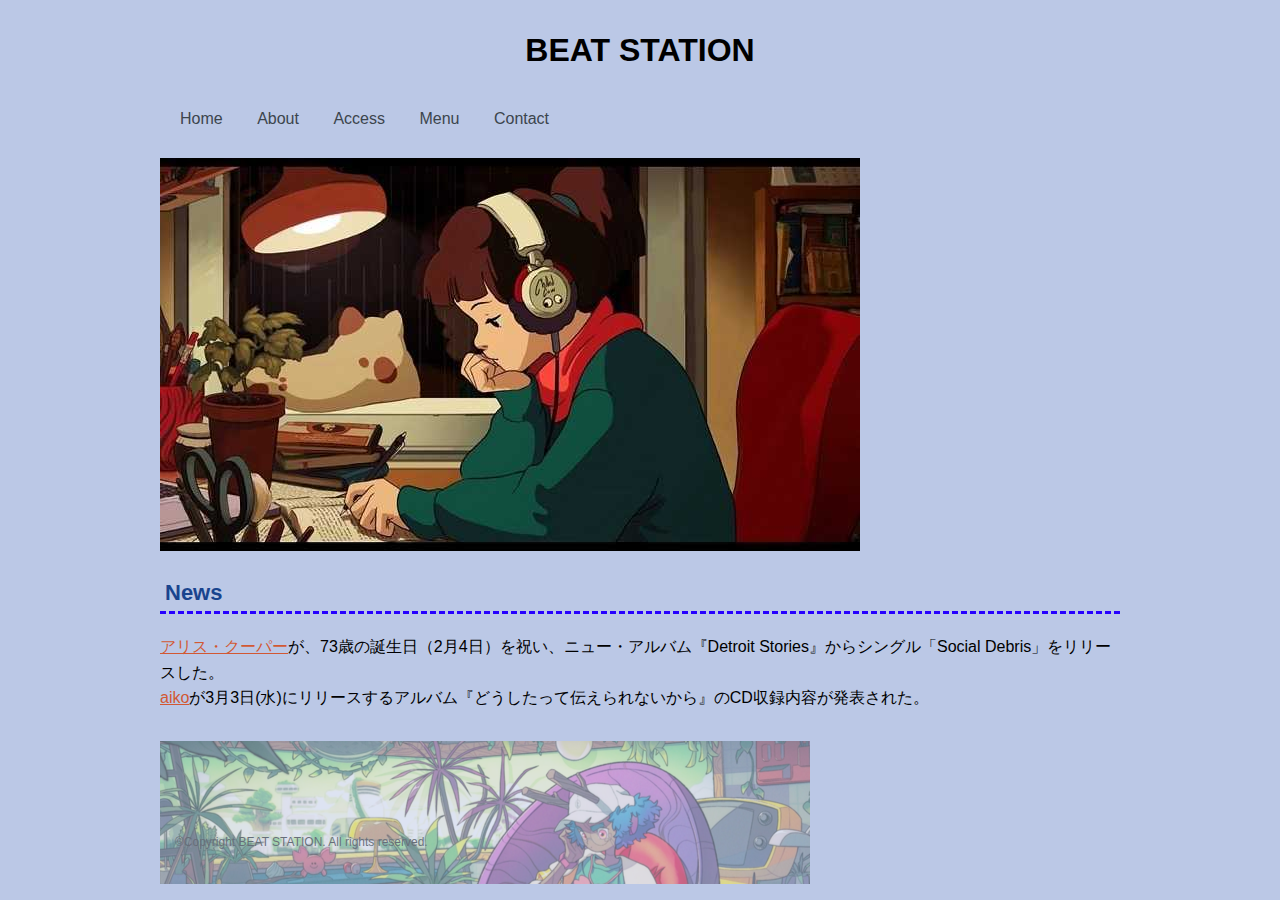
<file: index.html>
<!DOCTYPE html>
<html lang="ja">
<head>
  <meta charset="UTF-8">
  <title>BEAT STATION</title>
  <link rel="stylesheet" href="css/practice.css">
</head>
<body>
<div class="wrapper">
    <!-- ヘッダー -->
    <header class="header">
        <h1 class="logo">BEAT STATION</h1>
        <nav class="nav">
            <ul>
                <li><a href="index.html">Home</a></li>
                <li><a href="about.html">About</a></li>
                <li><a href="access.html">Access</a></li>
                <li><a href="menu.html">Menu</a></li>
                <li><a href="contact.html">Contact</a></li>
            </ul>
        </nav>
    </header>
    <!-- ここまでがヘッダー -->
    <!-- メイン -->
    <div class="keyvisual">
        <img src="images/keyvisual.jpg" alt="">
    </div>
    <main>
        <h2 id="news">News</h2>
            <p class="news-item"><a href="https://ja.wikipedia.org/wiki/%E3%82%A2%E3%83%AA%E3%82%B9%E3%83%BB%E3%82%AF%E3%83%BC%E3%83%91%E3%83%BC" target="_blank">アリス・クーパー</a>が、73歳の誕生日（2月4日）を祝い、ニュー・アルバム『Detroit Stories』からシングル「Social Debris」をリリースした。</p>
            <p class="news-item"><a href="https://www.aiko.com/" target="_blank">aiko</a>が3月3日(水)にリリースするアルバム『どうしたって伝えられないから』のCD収録内容が発表された。</p>
    </main>
    <!-- ここまでがメイン -->
    <!-- フッター -->
    <footer class="footer">
        <p>&copy;Copyright BEAT STATION. All rights reserved.</p>
    </footer>
    <!-- ここまでがフッター -->
</div>
</body>
</html>
</file>
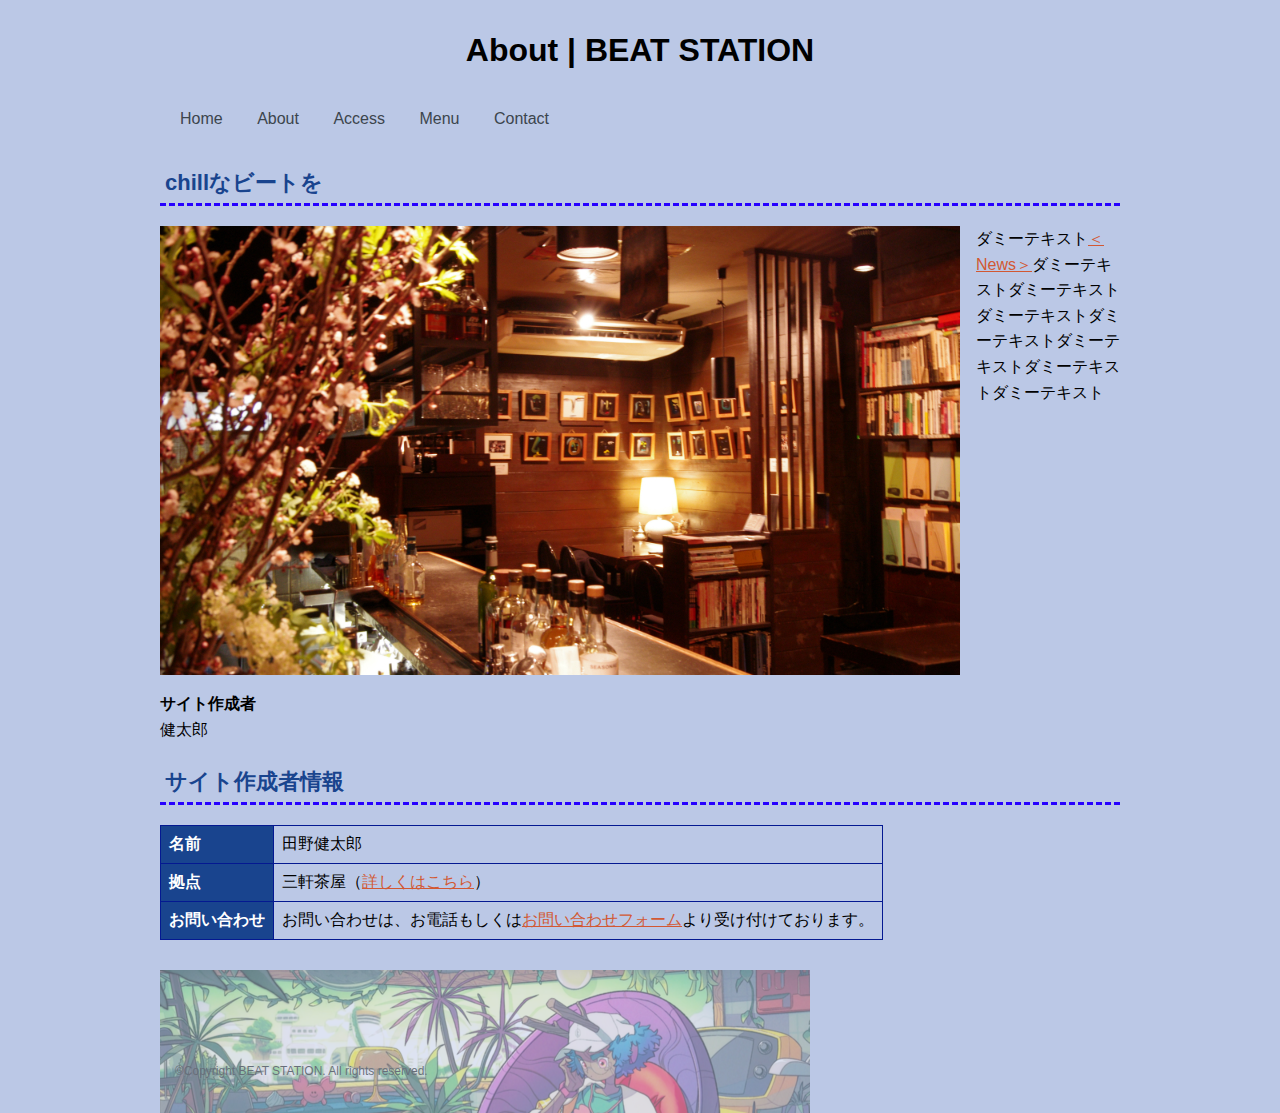
<file: about.html>
<!DOCTYPE html>
<html lang="ja">
<head>
  <meta charset="UTF-8">
  <title>BEAT STATION</title>
  <link rel="stylesheet" href="css/practice.css">
</head>
<body>
<div class="wrapper">
    <!-- ヘッダー -->
    <header class="header">
        <h1 class="logo">About | BEAT STATION</h1>
        <nav class="nav">
            <ul>
                <li><a href="index.html">Home</a></li>
                <li><a href="about.html">About</a></li>
                <li><a href="access.html">Access</a></li>
                <li><a href="menu.html">Menu</a></li>
                <li><a href="contact.html">Contact</a></li>
            </ul>
        </nav>
    </header>
    <!-- ここまでがヘッダー -->
    <!-- メイン -->
    <main>
        <h2>chillなビートを</h2>
        <p><img src="images/shop-photo.jpg" alt="" class="shop-photo">ダミーテキスト<a href="index.html#news">＜News＞</a>ダミーテキストダミーテキストダミーテキストダミーテキストダミーテキストダミーテキストダミーテキスト</p>

        <p class="clear"><strong>サイト作成者</strong><br>健太郎</p>
        <h2>サイト作成者情報</h2>
        <table class="info">
            <tr>
                <th>名前</th>
                <td>田野健太郎</td>
            </tr>
            <tr>
                <th>拠点</th>
                <td>三軒茶屋（<a href="access.html">詳しくはこちら</a>）</td>
            </tr>
            <tr>
                <th>お問い合わせ</th>
                <td>お問い合わせは、お電話もしくは<a href="contact.html">お問い合わせフォーム</a>より受け付けております。</td>
            </tr>
        </table>
    </main>
    <!-- ここまでがメイン -->
    <!-- フッター -->
    <footer class="footer">
        <p>&copy;Copyright BEAT STATION. All rights reserved.</p>
    </footer>
    <!-- ここまでがフッター -->
</div>
</body>
</html>
</file>
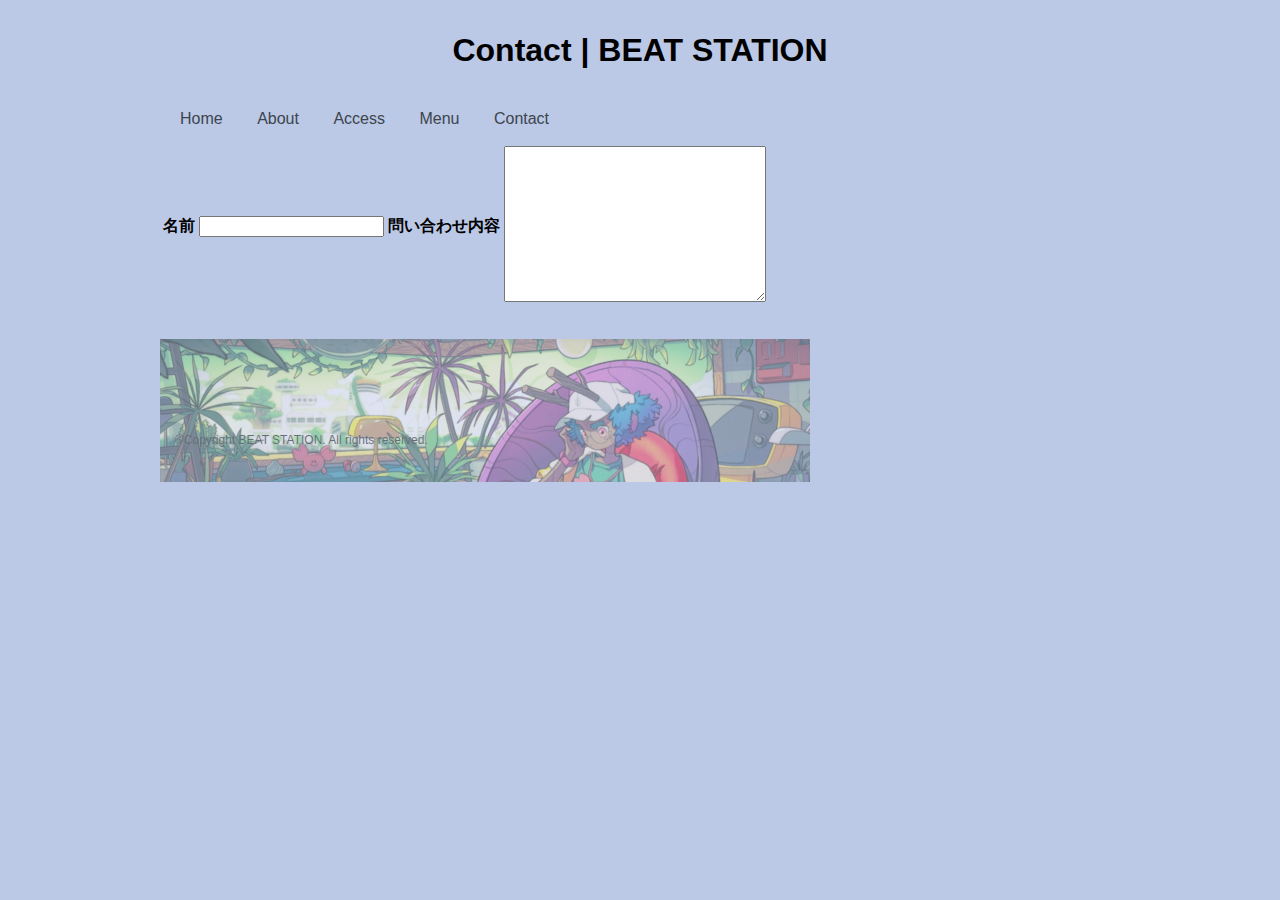
<file: contact.html>
<!DOCTYPE html>
<html lang="ja">
<head>
  <meta charset="UTF-8">
  <title>BEAT STATION</title>
  <link rel="stylesheet" href="css/practice.css">
</head>
<body>
<div class="wrapper">
    <!-- ヘッダー -->
    <header class="header">
        <h1 class="logo">Contact | BEAT STATION</h1>
        <nav class="nav">
            <ul>
                <li><a href="index.html">Home</a></li>
                <li><a href="about.html">About</a></li>
                <li><a href="access.html">Access</a></li>
                <li><a href="menu.html">Menu</a></li>
                <li><a href="contact.html">Contact</a></li>
            </ul>
        </nav>
    </header>
    <!-- ここまでがヘッダー -->
    <!-- メイン -->
    <main>
        <form action="">
            <table>
                <tr>
                    <th>名前</th><td><input type="text"></td>
                    <th>問い合わせ内容</th><td><textarea name="" id="" cols="30" rows="10"></textarea></td>
                </tr>
            </table>
        </form>
    </main>
    <!-- ここまでがメイン -->
    <!-- フッター -->
    <footer class="footer">
        <p>&copy;Copyright BEAT STATION. All rights reserved.</p>
    </footer>
    <!-- ここまでがフッター -->
</div>
</body>
</html>
</file>
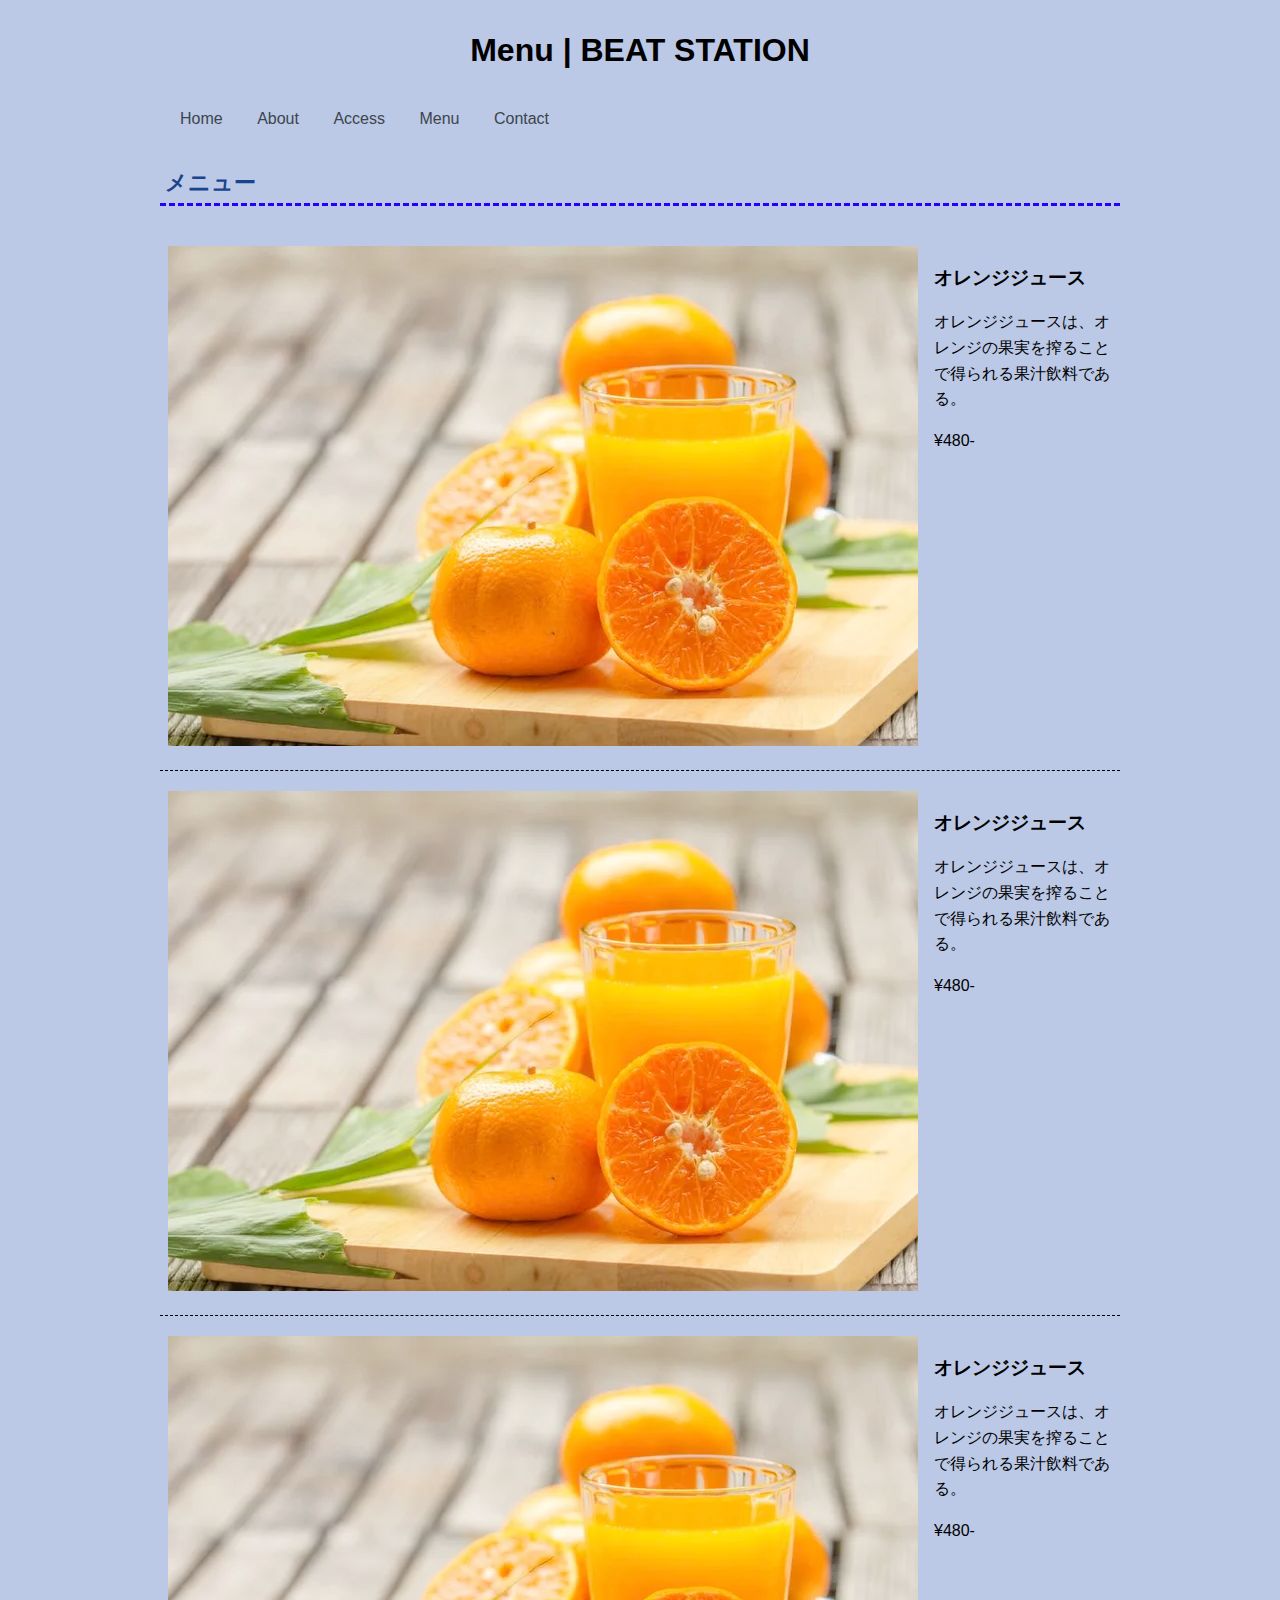
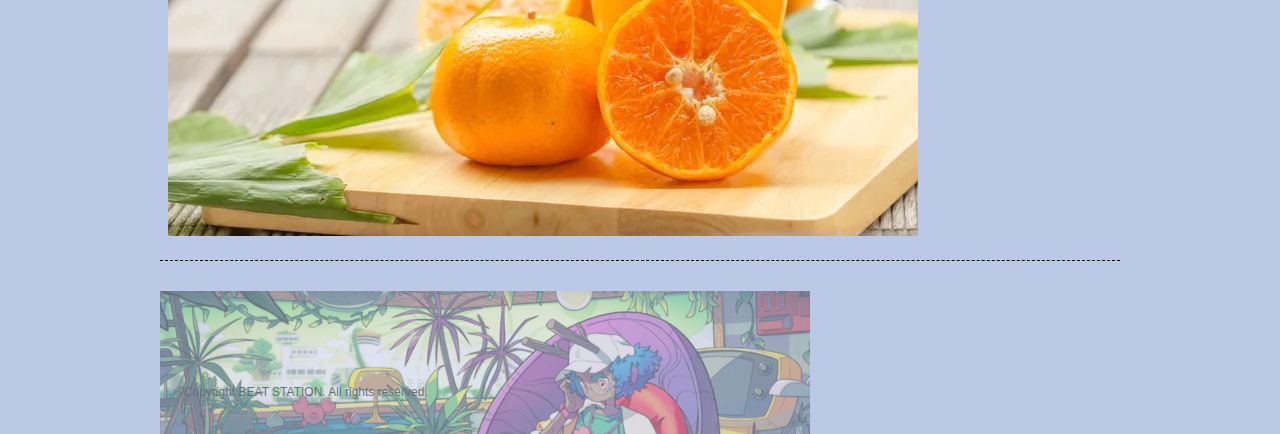
<file: menu.html>
<!DOCTYPE html>
<html lang="ja">
<head>
  <meta charset="UTF-8">
  <title>BEAT STATION</title>
  <link rel="stylesheet" href="css/practice.css">
</head>
<body>
<div class="wrapper">
    <!-- ヘッダー -->
    <header class="header">
        <h1 class="logo">Menu | BEAT STATION</h1>
        <nav class="nav">
            <ul>
                <li><a href="index.html">Home</a></li>
                <li><a href="about.html">About</a></li>
                <li><a href="access.html">Access</a></li>
                <li><a href="menu.html">Menu</a></li>
                <li><a href="contact.html">Contact</a></li>
            </ul>
        </nav>
    </header>
    <!-- ここまでがヘッダー -->
    <!-- メイン -->
    <main>
        <h2>メニュー</h2>
        <div class="menu-block">
            <div class="menu-item">
                <div class="menu-photo">
                    <img src="images/orange-juice.jpg" alt="">
                </div>
                <div class="menu-text">
                    <h3>オレンジジュース</h3>
                    <p>オレンジジュースは、オレンジの果実を搾ることで得られる果汁飲料である。 </p>
                    <p>¥480-</p>
                </div>
            </div>
            <div class="menu-item">
                <div class="menu-photo">
                    <img src="images/orange-juice.jpg" alt="">
                </div>
                <div class="menu-text">
                    <h3>オレンジジュース</h3>
                    <p>オレンジジュースは、オレンジの果実を搾ることで得られる果汁飲料である。 </p>
                    <p>¥480-</p>
                </div>
            </div>
            <div class="menu-item">
                <div class="menu-photo">
                    <img src="images/orange-juice.jpg" alt="">
                </div>
                <div class="menu-text">
                    <h3>オレンジジュース</h3>
                    <p>オレンジジュースは、オレンジの果実を搾ることで得られる果汁飲料である。 </p>
                    <p>¥480-</p>
                </div>
            </div>
        </div>
    </main>
    <!-- ここまでがメイン -->
    <!-- フッター -->
    <footer class="footer">
        <p>&copy;Copyright BEAT STATION. All rights reserved.</p>
    </footer>
    <!-- ここまでがフッター -->
</div>
</body>
</html>
</file>
<file: css/practice.css>
@charset "UTF-8";
/*全ページ共通*/
html {
  font-family: sans-serif; /*フォントの種類を指定*/
}
html * { /*アスタリスクつけるとhtmlタグだけの指定とどう違う？*/
  box-sizing: border-box; /*レスポンシブデザイン（パディングとボーダーを幅と高さに含める）*/
}
body {
  margin: 0 0 0 0; /*デフォルトである不要な四隅のマージンを削除*/
  background-color: #bbc8e6;
}
/*ページ全体を中央に設定*/
.wrapper {
  margin: 0 auto 0 auto;
  max-width: 960px; /*レスポンシブデザイン（ボックスの最大横幅を設定して、どんな大きさの端末で見てもちょうどいい大きさに調節）*/
}
h2 {
  color: #19448e;
  font-size: 22px;
  border-bottom: 3px dashed #1f3134;

  margin-top: 20px;
  margin-right: 0px;
  margin-bottom: 20px;
  margin-left: 0px;
  padding-top: 5px;
  padding-right: 5px;
  padding-bottom: 5px;
  padding-left: 5px;
  border-color: rgb(38, 0, 255);
}
p {
  line-height: 1.6; /*行間調整*/
}
a:link {
  color: #d25833; /*未訪問リンクのスタイル*/
}
a:visited {
  color: #d25833; /*訪問済みリンクのスタイル*/
}
a:hover {
  color: #e3937a;
}
a:active {
  color: #ff6a3b;
}
.logo {
  margin: 50px 0 40px 0;
  line-height: 0;
  text-align: center;
}
.nav li {
  display: inline; /*要素をブロック要素とインライン要素のどちらとして扱うか*/
  list-style-type: none; /*リストの先頭に表示するマーカー文字の種類を指定*/
  padding-right: 30px;
}
.nav ul {
  margin: 0 0 0 0;
  padding: 20px 10px 15px 20px;
  background-image: none;
  background-repeat: repeat-x;
}
/*aタグのスタイル上書き*/
.nav a:link {
  color: #3c454d;
  text-decoration: none; /*主に下線部削除に使用*/
}
.nav a:visited {
  color: #3c454d;
  text-decoration: none;
}
.nav a:hover {
  color: #b44c97;
  text-decoration: none;
}
.nav a:active {
  color: #ee827c;
  text-decoration: none;
}
.footer {
  background-image: url(../images/For-footer.png);
  background-repeat: no-repeat;
  margin-top: 30px;
  padding: 80px 15px 20px 15px;
  font-size: 12px;
  /* color: #16160e; */
  opacity:0.5;
}
/*透明の中でpタグを通常状態で表示させたい*/
.footer p {
  opacity: 1;
  color: #16160e;
}

/*index.html固有*/
.keyvisual {
  margin: 15px 0 0;
}
.news-item {
  margin: 0;
}

/*about.html固有*/
.shop-photo {
  float: left; /*テキストの回り込み*/
  padding: 0 1em 1em 0;
}
.clear {
  clear: both; /*テキストの回り込み解除*/
}
/*テーブル*/
.info {
  border-collapse: collapse; /*隣り合うセルのボーダーが１本にまとまる*/
}
.info th, .info td {
  padding: 8px;
  border: 1px solid #041991;
  text-align: left;
}
.info th {
  background-color: #19448e;
  /* width: 90px; */
  color: #fff;
  vertical-align: top; /*見た目どこが変わったか不明*/
}

/*menu.html固有*/
.menu-item {
  display: flex; /*指定したクラスの子要素が自動的に横並びになる*/
  border-bottom: 1px dashed black;
  padding: 20px 8px;
}
.menu-photo {
  margin-right: 16px;
}


/*ブロックボックス確認*/
 /* *{
  outline:1px solid black;
} */
/*複数指定*/
/* th, td {
    color: whitesmoke;
    background-color: orange;
} */
</file>
